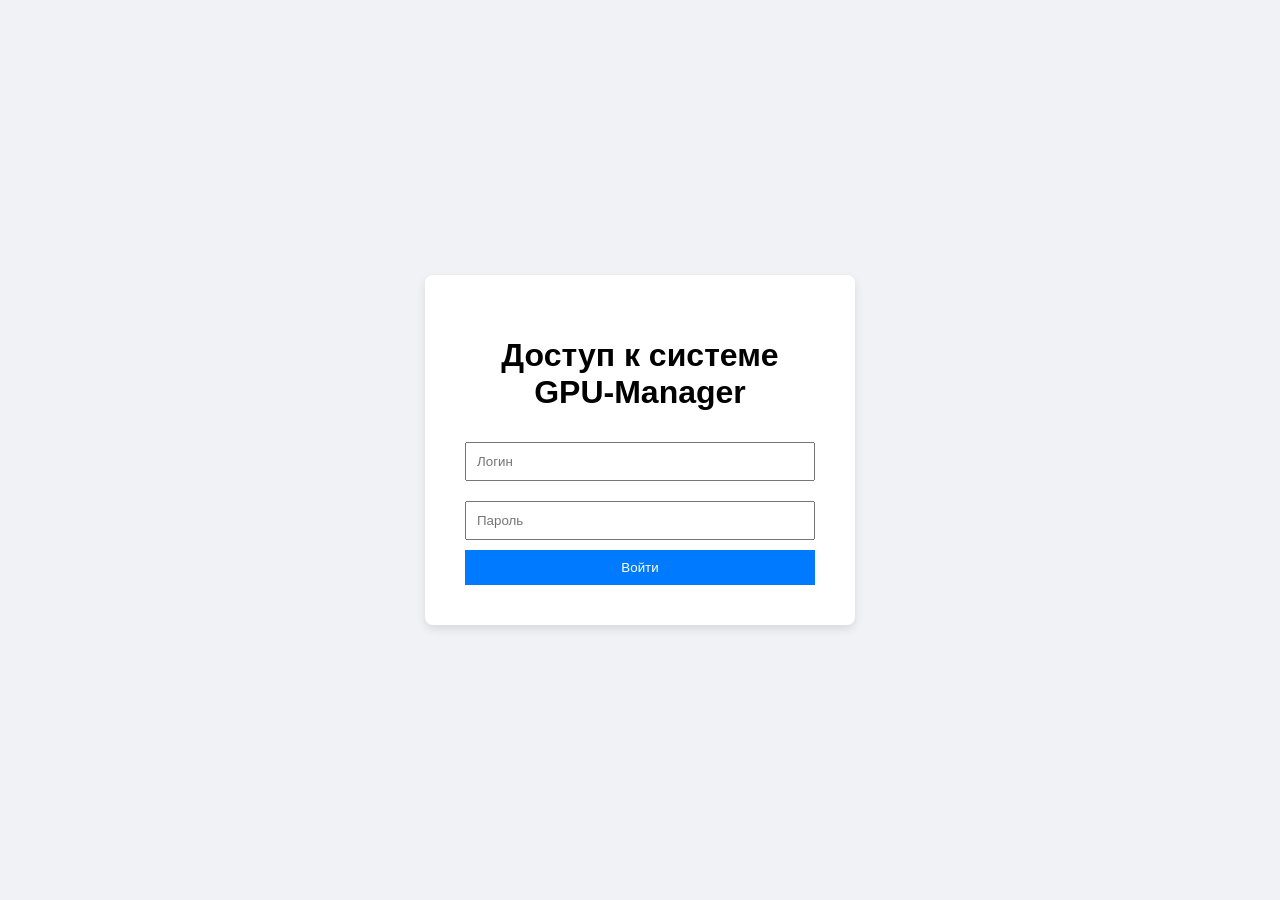
<file: src/main/resources/static/index.html>
<!DOCTYPE html>
<html lang="ru">
<head>
    <meta charset="UTF-8">
    <title>GPU-Manager Login</title>
    <link rel="stylesheet" href="style.css">
</head>
<body>
<div class="login-card">
    <h1>Доступ к системе GPU-Manager</h1>
    <div id="message" class="error"></div>
    <input type="text" id="login" placeholder="Логин">
    <input type="password" id="password" placeholder="Пароль">
    <button onclick="handleLogin()">Войти</button>
</div>
<script src="script.js"></script>
</body>
</html>
</file>
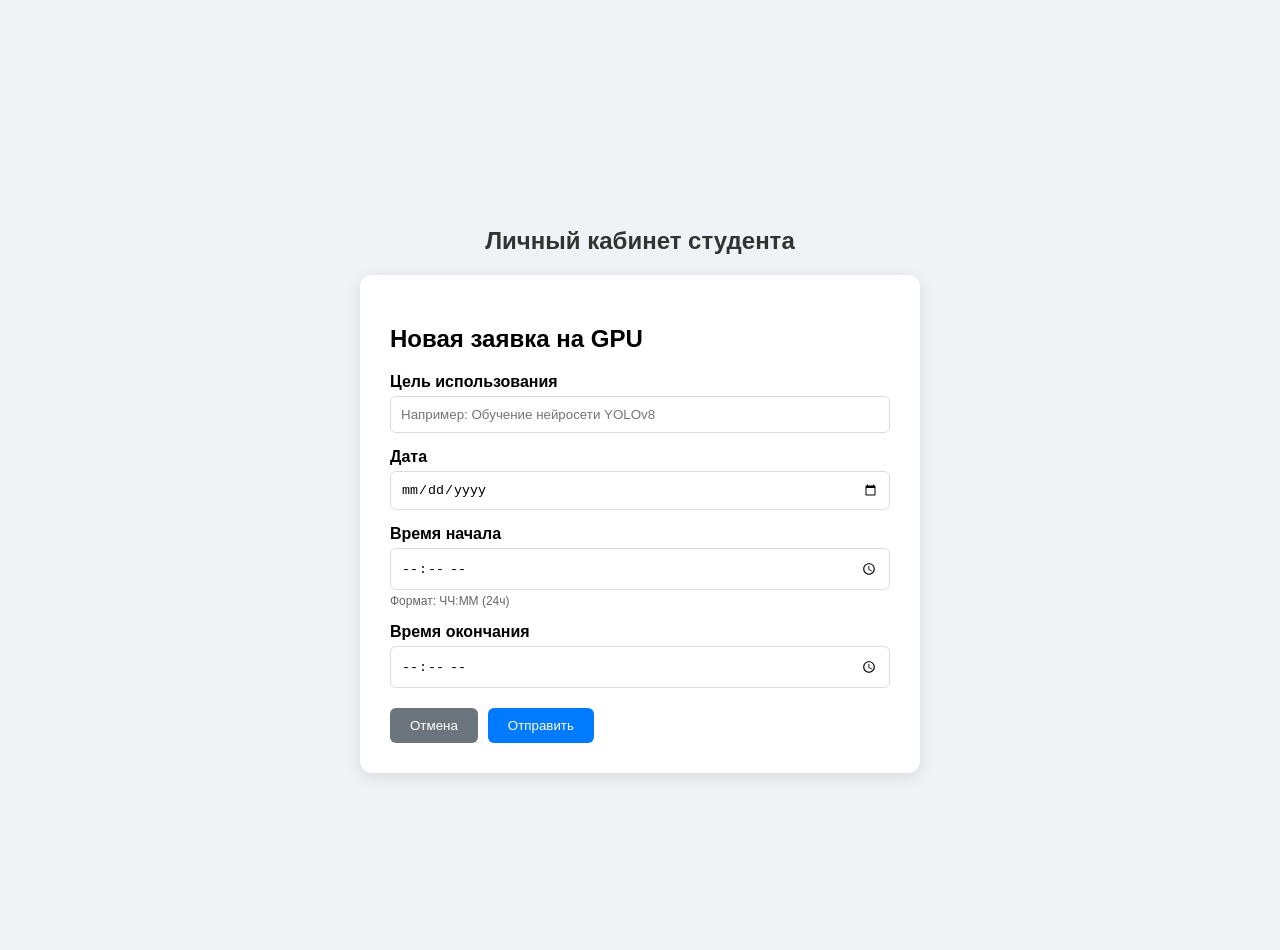
<file: src/main/resources/static/create_request.html>
<!DOCTYPE html>
<html lang="ru">
<head>
    <meta charset="UTF-8">
    <title>Создать заявку</title>
    <link rel="stylesheet" href="student.css">
    <script src="student.js"></script>
</head>
<body class="student-layout">
<div class="student-title">Личный кабинет студента</div>

<div class="request-card">
    <h2>Новая заявка на GPU</h2>
    <div class="form-group">
        <label>Цель использования</label>
        <input type="text" id="purpose" placeholder="Например: Обучение нейросети YOLOv8">
    </div>
    <div class="form-group">
        <label>Дата</label>
        <input type="date" id="reqDate">
    </div>
    <div class="form-group">
        <label>Время начала</label>
        <input type="time" id="startTime">
        <div class="hint">Формат: ЧЧ:ММ (24ч)</div>
    </div>
    <div class="form-group">
        <label>Время окончания</label>
        <input type="time" id="endTime">
    </div>

    <div id="val-error" style="color:red; display:none; margin-bottom:10px;"></div>

    <div class="btn-row">
        <button class="btn-secondary" onclick="location.href='dashboard.html'">Отмена</button>
        <button class="btn-primary" onclick="submitRequest()">Отправить</button>
    </div>
</div>
</body>
</html>
</file>
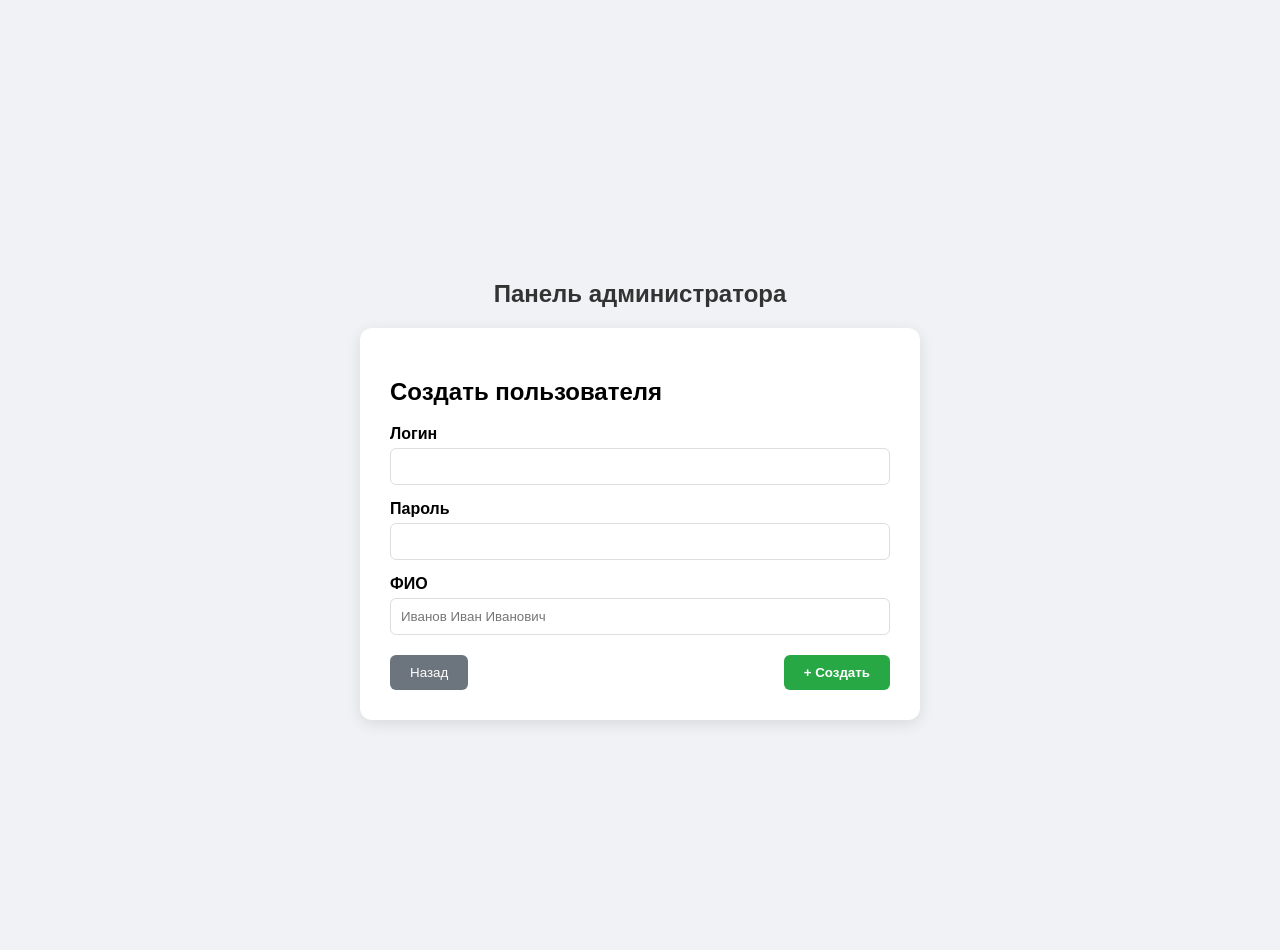
<file: src/main/resources/static/create_user.html>
<!DOCTYPE html>
<html lang="ru">
<head>
    <meta charset="UTF-8">
    <title>Создание пользователя</title>
    <link rel="stylesheet" href="student.css">
</head>

<body class="student-layout">
<div class="student-title">Панель администратора</div>
<div class="request-card">
    <h2>Создать пользователя</h2>
    <div class="form-group">
        <label>Логин</label>
        <input type="text" id="newLogin">
    </div>
    <div class="form-group">
        <label>Пароль</label>
        <input type="password" id="newPass">
    </div>
    <div class="form-group">
        <label>ФИО</label>
        <input type="text" id="newFio" placeholder="Иванов Иван Иванович">
    </div>
    <div class="flex-row">
        <button class="btn-secondary" onclick="history.back()">Назад</button>
        <button class="btn-create" onclick="saveUser()">+ Создать</button>
    </div>
</div>
<script>
    async function saveUser() {
        const data = {
            action: 'create',
            login: document.getElementById('newLogin').value,
            password: document.getElementById('newPass').value,
            fullName: document.getElementById('newFio').value,
            role: 'USER'
        };
        const resp = await fetch('/users', {
            method: 'POST',
            headers: {'Content-Type': 'application/json'},
            body: JSON.stringify(data)
        });

        if (resp.status === 201) {
            alert("Пользователь создан");
            location.href='admin_users.html';
        } else {
            const err = await resp.json();
            alert("Ошибка: " + (err.error || err.message));
        }

        // if (resp.ok) { location.href='admin_users.html'; }
    }
</script>
</body>
</file>
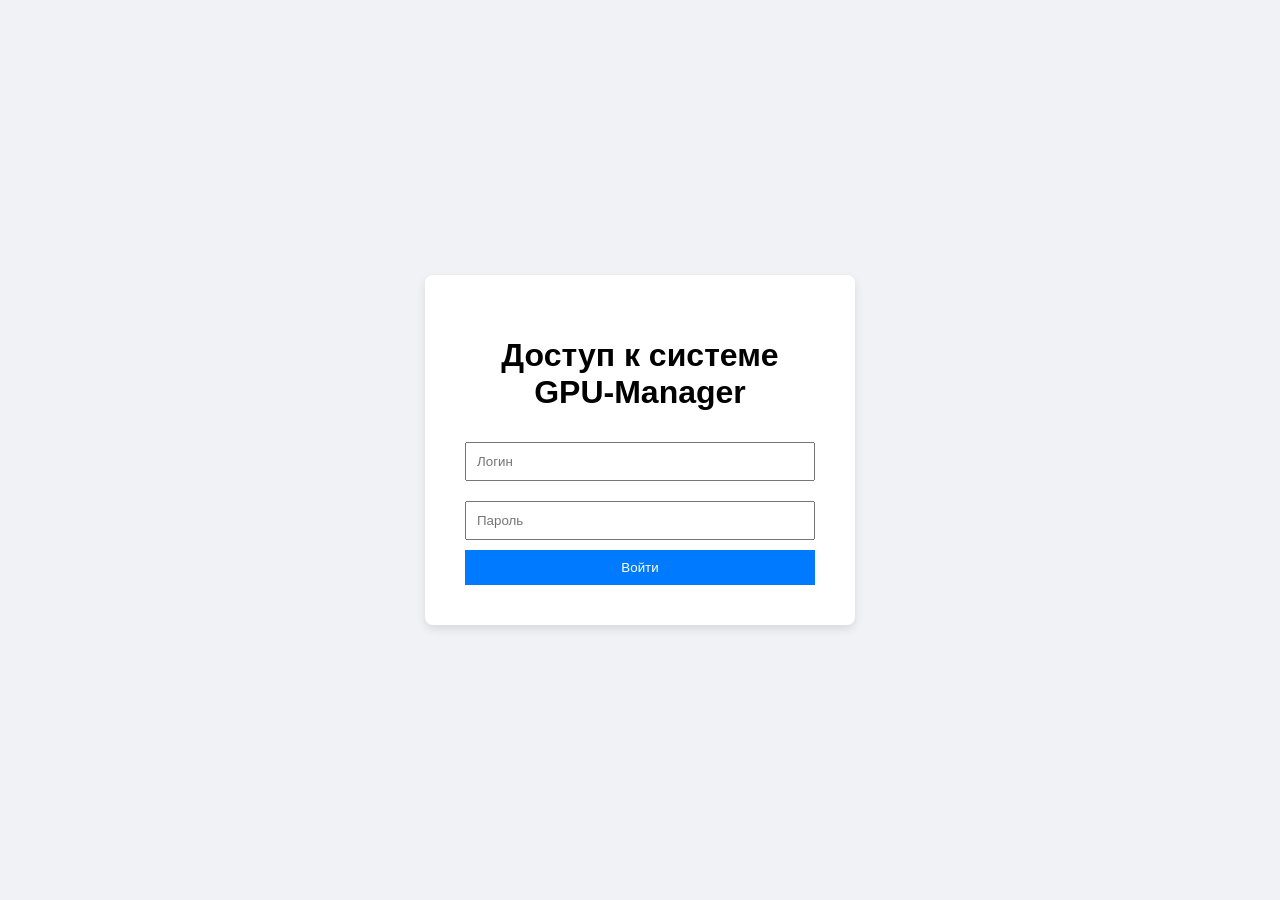
<file: src/main/resources/static/dashboard.html>
<!DOCTYPE html>
<html lang="ru">
<head>
  <meta charset="UTF-8">
  <title>GPU-Manager | Панель управления</title>
  <link rel="stylesheet" href="student.css">
  <script src="student.js"></script>
</head>
<body onload="initDashboard()">
<div id="admin-panel" class="container" style="display: none;">
  <h1>Панель администратора</h1>
  <div class="grid-buttons">
    <button class="menu-btn" onclick="location.href='admin_users.html'">Пользователи</button>
    <button class="menu-btn" onclick="location.href='admin_requests.html'">Заявки</button>
    <button class="menu-btn" onclick="location.href='admin_connections.html'">Подключения</button>
    <button class="menu-btn" onclick="location.href='admin_gpu.html'">Метрики GPU</button>
  </div>
</div>

<div id="student-panel" class="container" style="display: none;">
  <h3>Личный кабинет студента</h3>
  <div class="status-card">
    <div id="access-badge" class="badge"></div>
    <p>Ближайшая заявка: <span class="time-highlight">10.03.2026 11:00 - 18:00</span></p>
    <div class="grid-buttons">
      <button class="menu-btn" onclick="location.href='my_requests.html'">Мои заявки</button>
      <button class="menu-btn" onclick="location.href='create_request.html'">Создать заявку</button>
    </div>
  </div>
</div>


<script>
  function initDashboard() {
    const role = localStorage.getItem('userRole');
    const user = localStorage.getItem('currentUser');

    if (!user) {
      window.location.href = 'index.html';
      return;
    }

    if (role === 'ADMIN') {
      document.getElementById('admin-panel').style.display = 'block';
    } else {
      document.getElementById('student-panel').style.display = 'block';
      checkCurrentStatus();
    }
  }
</script>
</body>
</html>
</file>
<file: src/main/resources/static/style.css>
/*index.html*/
body {
    display: flex;
    justify-content: center;
    align-items: center;
    height: 100vh;
    margin: 0;
    background-color: #f0f2f5;
    font-family: sans-serif;
}
.login-card {
    background: white;
    padding: 40px;
    border-radius: 8px;
    box-shadow: 0 4px 10px rgba(0,0,0,0.1);
    text-align: center;
    width: 350px;
}
input {
    width: 100%;
    padding: 10px;
    margin: 10px 0;
    box-sizing: border-box;
}
button {
    width: 100%;
    padding: 10px;
    background: #007bff;
    color: white;
    border: none;
    cursor: pointer;
}
.error { color: red; margin-bottom: 10px; }
</file>
<file: src/main/resources/static/student.css>
body {
    display: flex;
    justify-content: center;
    align-items: center;
    height: 100vh;
    margin: 0;
    background-color: #f0f2f5;
    font-family: sans-serif;
}

.student-layout {
    display: flex;
    flex-direction: column;
    align-items: center;
    padding-top: 50px;
    font-family: 'Segoe UI', sans-serif;
    background-color: #f0f2f5;
    min-height: 100vh;
}

.student-title {
    font-size: 24px;
    color: #333;
    margin-bottom: 20px;
    font-weight: bold;
}

.request-card {
    background: white;
    padding: 30px;
    border-radius: 12px;
    box-shadow: 0 4px 15px rgba(0,0,0,0.1);
    width: 500px;
}

.request-card.wide {
    width: 800px; /* Для таблицы */
}

/* Формы */
.form-group {
    margin-bottom: 15px;
    text-align: left;
}
.form-group label {
    display: block;
    margin-bottom: 5px;
    font-weight: 600;
}
.form-group input {
    width: 100%;
    padding: 10px;
    border: 1px solid #ddd;
    border-radius: 6px;
    box-sizing: border-box;
}
.hint {
    font-size: 12px;
    color: #666;
    margin-top: 4px;
}

/* Таблицы */
table {
    width: 100%;
    border-collapse: collapse;
    margin: 20px 0;
}
th, td {
    padding: 12px;
    border-bottom: 1px solid #eee;
    text-align: left;
}
th { background-color: #f8f9fa; }

/* Кнопки */
.btn-row {
    display: flex;
    gap: 10px;
    margin-top: 20px;
}

/* Статус-плашки */
/* Базовый стиль бейджа */
.badge {
    padding: 10px 15px;
    border-radius: 6px;
    font-weight: bold;
    display: inline-block;
    color: white; /* Текст всегда белый на цветном фоне */
    margin-bottom: 15px;
    transition: background-color 0.3s ease;
}

/* Цвета состояний */
.badge.red {
    background-color: #dc3545; /* Красный - доступа нет */
}

.badge.orange {
    background-color: #fd7e14; /* Оранжевый - ожидание / на рассмотрении */
}

.badge.green {
    background-color: #28a745; /* Зеленый - доступ разрешен! */
}

.container {
    background: white;
    padding: 30px;
    border-radius: 12px;
    box-shadow: 0 5px 15px rgba(0,0,0,0.1);
    width: 500px;
    text-align: center;
}

.grid-buttons {
    display: grid;
    grid-template-columns: 1fr 1fr;
    gap: 15px;
    margin-top: 20px;
}

.menu-btn {
    padding: 15px;
    font-size: 14px;
    background: #f8f9fa;
    border: 1px solid #dee2e6;
    color: #333;
}

.menu-btn:hover {
    background: #e2e6ea;
}

.time-highlight {
    background: #e3f2fd;
    padding: 2px 8px;
    border-radius: 4px;
    color: #007bff;
}




.btn-primary {
    background: #007bff;
    color: white;
    border: none;
    padding: 10px 20px;
    border-radius: 6px;
    cursor: pointer;
}

.btn-secondary {
    background: #6c757d;
    color: white;
    border: none;
    padding: 10px 20px;
    border-radius: 6px;
    cursor: pointer;
}

.btn-create {
    background: #28a745;
    color: white;
    border: none;
    padding: 10px 20px;
    border-radius: 6px;
    cursor: pointer;
    font-weight: bold;
}

.btn-create:hover { background: #218838; }
.btn-secondary:hover { background: #5a6268; }

.btn-open { background: #17a2b8; color: white; border: none; padding: 5px 10px; border-radius: 4px; cursor: pointer; }
.flex-row { display: flex; justify-content: space-between; margin-top: 20px; }

/* Контейнер для прокрутки таблицы */
.scroll-table {
    max-height: 400px; /* Высота, после которой появится скролл */
    overflow-y: auto;
    border: 1px solid #eee;
    border-radius: 8px;
    margin: 20px 0;
}

/* Фиксируем шапку таблицы */
.scroll-table th {
    position: sticky;
    top: 0;
    background-color: #f8f9fa;
    z-index: 1;
    box-shadow: inset 0 -1px 0 #eee; /* Линия под шапкой */
}

/* Убираем внешний отступ у таблицы, так как он теперь у контейнера */
.scroll-table table {
    margin: 0;
}

.status-created { color: #fd7e14; font-weight: bold; }   /* Оранжевый */
.status-approved { color: #28a745; font-weight: bold; }  /* Зеленый */
.status-rejected { color: #dc3545; font-weight: bold; }  /* Красный */
.status-active { color: #007bff; font-weight: bold; }    /* Синий */
</file>
